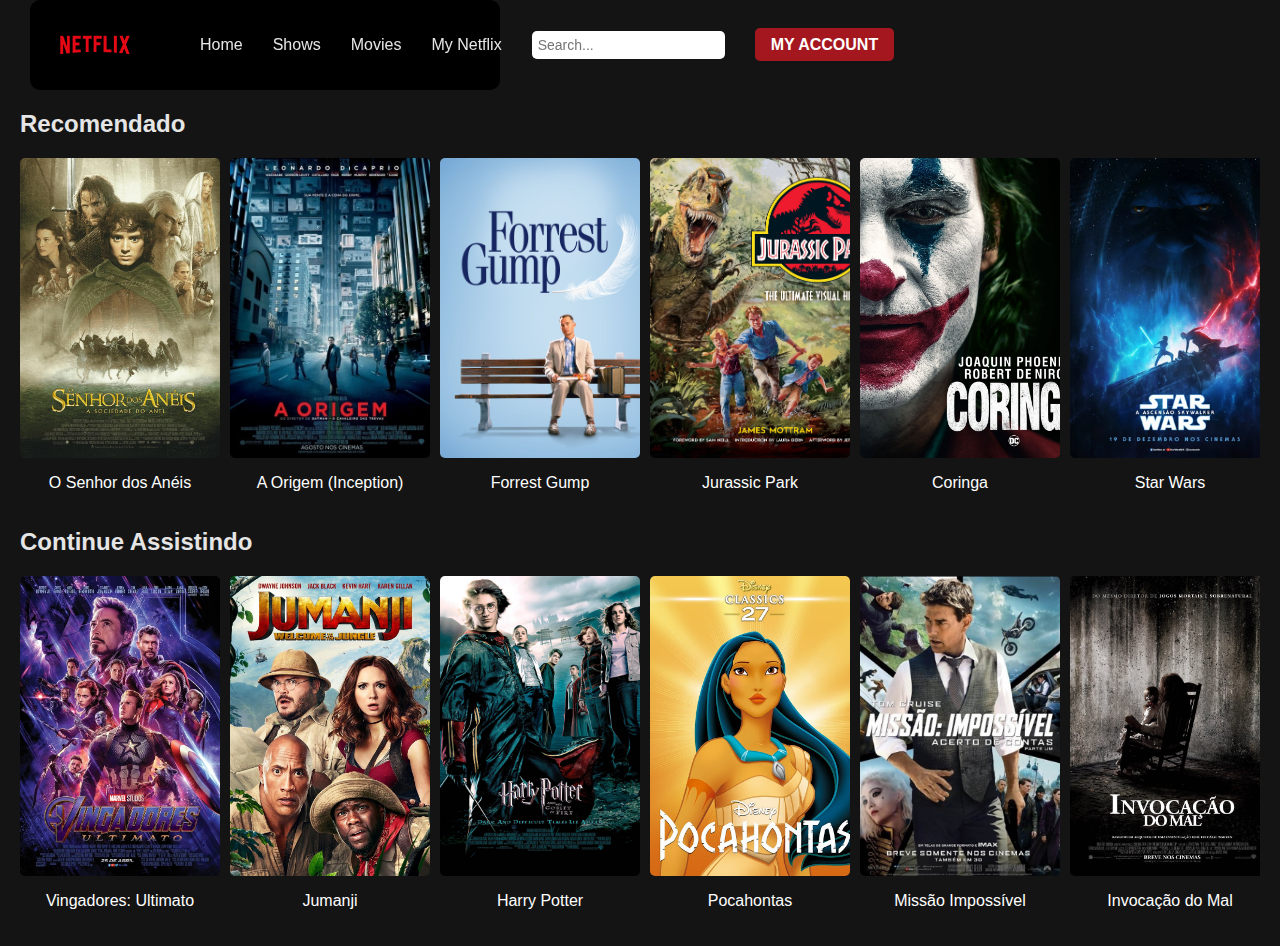
<file: index.html>
<!DOCTYPE html>
<html lang="pt-br">
<head>
  <meta charset="UTF-8">
  <meta name="viewport" content="width=device-width, initial-scale=1.0">
  <title>Netflix Clone</title>
  <link rel="stylesheet" href="styles.css">
</head>
<body>
  <header>
    <img src="imagens/logotipo-da-netflix.jpg" alt="Netflix Logo" class="logo">
    <nav>
      <ul class="nav-links">
        <li><a href="#">Home</a></li>
        <li><a href="#">Shows</a></li>
        <li><a href="#">Movies</a></li>
        <li><a href="#">My Netflix</a></li>
        <li>
          <input type="text" placeholder="Search..." id="search-bar">
        </li>
        <li>
          <a1 href="account.html" id="account-link" class="account-btn">My account</a1>
        </li>
      </ul>
    </nav>
    <header class="top-bar"></header>
  </header>

  <section class="carousel">
    <h2>Recomendado</h2>
    <div class="carousel-container" id="recommended-carousel">
      <div class="carousel-item" data-description="Um épico de fantasia sobre a luta entre bem e mal.">
        <div class="movie-image1"></div>
        <p>O Senhor dos Anéis</p>
      </div>
      <div class="carousel-item" data-description="Um ladrão de sonhos embarca numa missão para implantar uma ideia.">
        <div class="movie-image2"></div>
        <p>A Origem (Inception)</p>
      </div>
      <div class="carousel-item" data-description="Um romance épico que atravessa várias décadas e gerações.">
        <div class="movie-image3"></div>
        <p>Forrest Gump</p>
      </div>
      <div class="carousel-item" data-description="Uma aventura jurássica com dinossauros em um parque temático.">
        <div class="movie-image4"></div>
        <p>Jurassic Park</p>
      </div>
      <div class="carousel-item" data-description="A origem do icônico vilão dos quadrinhos.">
        <div class="movie-image5"></div>
        <p>Coringa</p>
      </div>
      <div class="carousel-item" data-description="Uma jornada pela história da galáxia em uma batalha entre a luz e a escuridão.">
        <div class="movie-image6"></div>
        <p>Star Wars</p>
      </div>
      <div class="carousel-item" data-description="História sobre uma garota que desafia as expectativas de sua família real.">
        <div class="movie-image7"></div>
        <p>Moana</p>
      </div>
      <div class="carousel-item" data-description="O super-herói aranha enfrenta novos desafios em Nova York.">
        <div class="movie-image8"></div>
        <p>Homem-Aranha</p>
      </div>
      <div class="carousel-item" data-description="Uma aventura mágica no mundo dos brinquedos.">
        <div class="movie-image9"></div>
        <p>Toy Story</p>
      </div>
      <div class="carousel-item" data-description="Um drama sobre a luta pela liberdade em uma sociedade opressiva.">
        <div class="movie-image10"></div>
        <p>Matrix</p>
      </div>
      <div class="carousel-item" data-description="Uma emocionante história de sobrevivência e amizade em uma prisão.">
        <div class="movie-image11"></div>
        <p>Um Sonho de Liberdade</p>
      </div>
      <div class="carousel-item" data-description="A história de um herói improvável que luta contra a opressão.">
        <div class="movie-image12"></div>
        <p>Gladiador</p>
      </div>
      <div class="carousel-item" data-description="Um grupo de super-heróis luta contra uma ameaça mundial.">
        <div class="movie-image13"></div>
        <p>Os Vingadores</p>
      </div>
      <div class="carousel-item" data-description="Uma jovem valente desafia tradições e segue seu coração.">
        <div class="movie-image14"></div>
        <p>Valente</p>
      </div>
      <div class="carousel-item" data-description="Uma aventura épica de uma jovem em busca de seu destino.">
        <div class="movie-image15"></div>
        <p>Mulan</p>
      </div>
    </div>
  </section>

  <section class="carousel">
    <h2>Continue Assistindo</h2>
    <div class="carousel-container" id="continue-watching-carousel">
      <div class="carousel-item" data-description="A épica batalha final entre os Vingadores e Thanos.">
        <div class="movie-image16"></div>
        <p>Vingadores: Ultimato</p>
      </div>
      <div class="carousel-item" data-description="Uma expedição ao coração da selva para encontrar uma criatura mítica.">
        <div class="movie-image17"></div>
        <p>Jumanji</p>
      </div>
      <div class="carousel-item" data-description="Um mundo de mágica e mistério em Hogwarts.">
        <div class="movie-image18"></div>
        <p>Harry Potter</p>
      </div>
      <div class="carousel-item" data-description="Uma jovem decide enfrentar seu destino em busca da salvação de seu povo.">
        <div class="movie-image19"></div>
        <p>Pocahontas</p>
      </div>
      <div class="carousel-item" data-description="Um espião retorna para enfrentar uma nova ameaça mundial.">
        <div class="movie-image20"></div>
        <p>Missão Impossível</p>
      </div>
      <div class="carousel-item" data-description="O passado assombra uma família em uma casa mal-assombrada.">
        <div class="movie-image21"></div>
        <p>Invocação do Mal</p>
      </div>
      <div class="carousel-item" data-description="Uma jornada pela mente de uma jovem e suas emoções.">
        <div class="movie-image22"></div>
        <p>Divertida Mente</p>
      </div>
    </div>
  </section>

  <script src="script.js"></script>
</body>
</html>
</file>
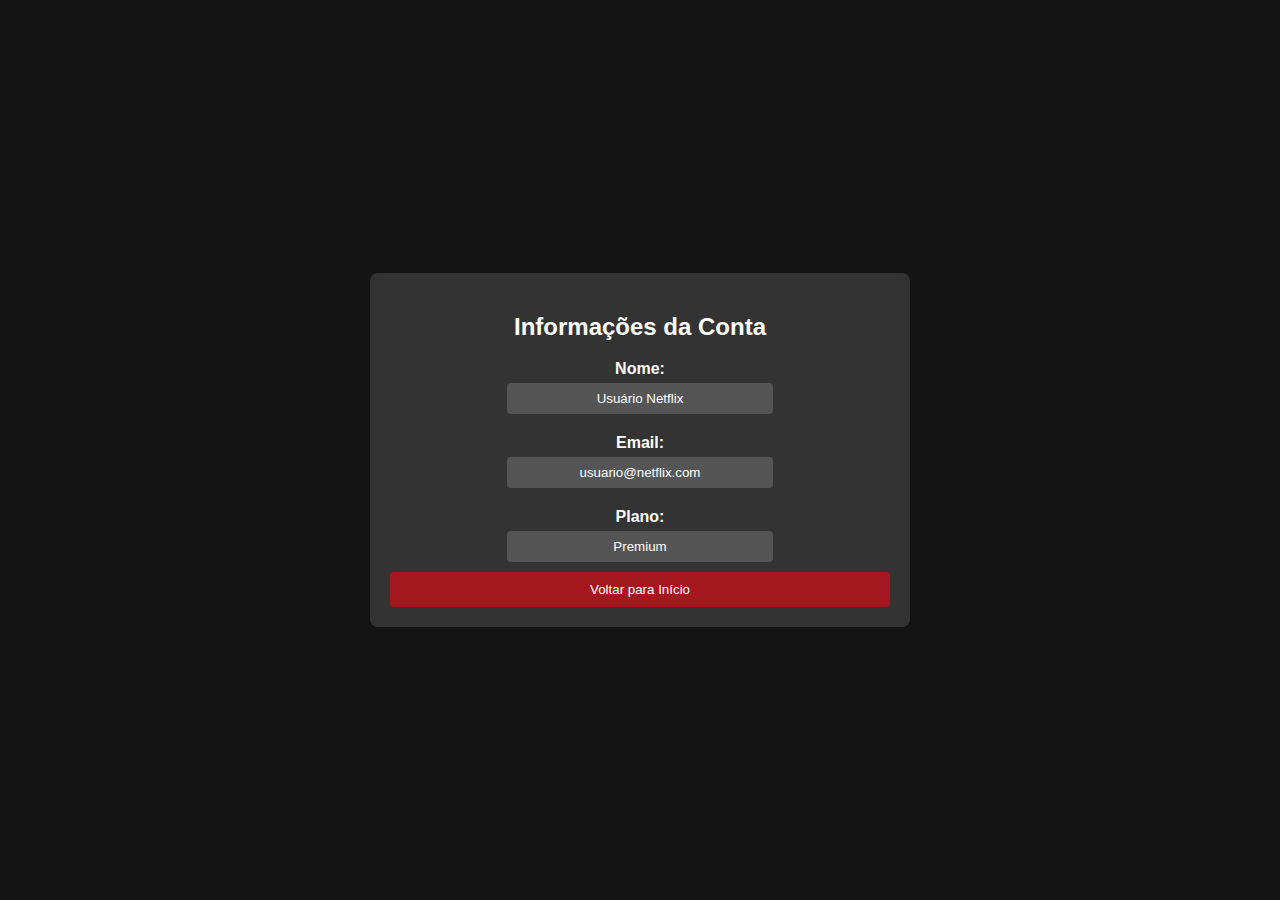
<file: account.html>
<!DOCTYPE html>
<html lang="pt-br">
<head>
  <meta charset="UTF-8">
  <meta name="viewport" content="width=device-width, initial-scale=1.0">
  <title>Minha Conta</title>
  <link rel="stylesheet" href="account.css">
</head>
<body>
  <div class="account-container">
    <h2>Informações da Conta</h2>
    <form>
      <label>Nome:</label>
      <input type="text" value="Usuário Netflix" readonly>

      <label>Email:</label>
      <input type="text" value="usuario@netflix.com" readonly>

      <label>Plano:</label>
      <input type="text" value="Premium" readonly>

      <!-- Botão de retorno que agora redireciona corretamente -->
      <button type="button" onclick="window.location.href='index.html'">Voltar para Início</button>
    </form>
  </div>
</body>
</html>
</file>
<file: styles.css>
body {
  margin: 0;
  background-color: #141414;
  color: white;
  font-family: Arial, sans-serif;
}

header {
  display: flex;
  align-items: center;
  padding: 15px 30px;
  background-color: #141414;
  position: sticky;
  top: 0;
  z-index: 10;
}

.logo {
  width: 100px;
  margin-left: 15px;
}
.top-bar{
  width: 32%;
  height: 60px;
  background-color: #000000;
  position: fixed;
  z-index: -1000;
  border-radius: 10px;
}
nav ul {
  display: flex;
  align-items: center;
  list-style: none;
  margin-left: auto;
}

.nav-links li {
  margin: 0 15px;
}

.nav-links a {
  color: #e5e5e5;
  text-decoration: none;
  font-size: 16px;
  transition: color 0.3s;
}

.nav-links a:hover {
  color: #a5171e;
}
.nav-links a1:hover {
  color: #fff;
}
.account-btn {
  padding: 8px 16px;
  background-color: #a5171e;
  color: white;
  border-radius: 5px;
  text-transform: uppercase;
  font-weight: bold;
  transition: background-color 0.3s;
}

.account-btn:hover {
  background-color: #681e22;
}

#search-bar {
  padding: 6px;
  border: none;
  border-radius: 5px;
  outline: none;
  font-size: 14px;
}

.carousel {
  margin: 20px;
}

.carousel h2 {
  color: #e5e5e5;
}

.carousel-container {
  display: flex;
  overflow-x: auto;
}

.carousel-item {
  min-width: 200px;
  margin-right: 10px;
  position: relative;
  text-align: center;
  color: #fff;
  cursor: pointer;
}

.movie-image1 {
  width: 100%;
  height: 300px;
  background-image: url(imagens/senhor\ dos\ aneis.jpg);
  background-size: cover;
  display: flex;
  align-items: center;
  justify-content: center;
  font-size: 14px;
  border-radius: 5px;
}
.movie-image2 {
  width: 100%;
  height: 300px;
  background-image: url(imagens/a\ origem.jpg);
  background-size: cover;
  display: flex;
  align-items: center;
  justify-content: center;
  font-size: 14px;
  border-radius: 5px;
}
.movie-image3 {
  width: 100%;
  height: 300px;
  background-image: url(imagens/forrest\ gump.jpg);
  background-size: cover;
  display: flex;
  align-items: center;
  justify-content: center;
  font-size: 14px;
  border-radius: 5px;
}
.movie-image4 {
  width: 100%;
  height: 300px;
  background-image: url(imagens/jurassic\ park.jpg);
  background-size: cover;
  display: flex;
  align-items: center;
  justify-content: center;
  font-size: 14px;
  border-radius: 5px;
}
.movie-image5 {
  width: 100%;
  height: 300px;
  background-image: url(imagens/coringa.jpg);
  background-size: cover;
  display: flex;
  align-items: center;
  justify-content: center;
  font-size: 14px;
  border-radius: 5px;
}
.movie-image6 {
  width: 100%;
  height: 300px;
  background-image: url(imagens/star\ wars.webp);
  background-size: cover;
  display: flex;
  align-items: center;
  justify-content: center;
  font-size: 14px;
  border-radius: 5px;
}
.movie-image7 {
  width: 100%;
  height: 300px;
  background-image: url(imagens/Moana_-_Um_Mar_de_Aventuras.webp);
  background-size: cover;
  display: flex;
  align-items: center;
  justify-content: center;
  font-size: 14px;
  border-radius: 5px;
}
.movie-image8 {
  width: 100%;
  height: 300px;
  background-image: url(imagens/Homem_Aranha_1.webp);
  background-size: cover;
  display: flex;
  align-items: center;
  justify-content: center;
  font-size: 14px;
  border-radius: 5px;
}
.movie-image9 {
  width: 100%;
  height: 300px;
  background-image: url(imagens/Toy_Story_1995.jpg);
  background-size: cover;
  display: flex;
  align-items: center;
  justify-content: center;
  font-size: 14px;
  border-radius: 5px;
}
.movie-image10 {
  width: 100%;
  height: 300px;
  background-image: url(imagens/matrix.jpg);
  background-size: cover;
  display: flex;
  align-items: center;
  justify-content: center;
  font-size: 14px;
  border-radius: 5px;
}
.movie-image11 {
  width: 100%;
  height: 300px;
  background-image: url(imagens/sonho\ de\ liberdade.webp);
  background-size: cover;
  display: flex;
  align-items: center;
  justify-content: center;
  font-size: 14px;
  border-radius: 5px;
}
.movie-image12 {
  width: 100%;
  height: 300px;
  background-image: url(imagens/GladiadorPoster.jpg);
  background-size: cover;
  display: flex;
  align-items: center;
  justify-content: center;
  font-size: 14px;
  border-radius: 5px;
}
.movie-image13 {
  width: 100%;
  height: 300px;
  background-image: url(imagens/vingadores.jpg);
  background-size: cover;
  display: flex;
  align-items: center;
  justify-content: center;
  font-size: 14px;
  border-radius: 5px;
}
.movie-image14 {
  width: 100%;
  height: 300px;
  background-image: url(imagens/valente.jpeg);
  background-size: cover;
  display: flex;
  align-items: center;
  justify-content: center;
  font-size: 14px;
  border-radius: 5px;
}
.movie-image15 {
  width: 100%;
  height: 300px;
  background-image: url(imagens/mulan2_.jpg);
  background-size: cover;
  display: flex;
  align-items: center;
  justify-content: center;
  font-size: 14px;
  border-radius: 5px;
}
.movie-image16 {
  width: 100%;
  height: 300px;
  background-image: url(imagens/ultimato.jpg);
  background-size: cover;
  display: flex;
  align-items: center;
  justify-content: center;
  font-size: 14px;
  border-radius: 5px;
}
.movie-image17 {
  width: 100%;
  height: 300px;
  background-image: url(imagens/jumanji.jpg);
  background-size: cover;
  display: flex;
  align-items: center;
  justify-content: center;
  font-size: 14px;
  border-radius: 5px;
}
.movie-image18 {
  width: 100%;
  height: 300px;
  background-image: url(imagens/harry\ potter.jpg);
  background-size: cover;
  display: flex;
  align-items: center;
  justify-content: center;
  font-size: 14px;
  border-radius: 5px;
}
.movie-image19 {
  width: 100%;
  height: 300px;
  background-image: url(imagens/pocahontas.jpg);
  background-size: cover;
  display: flex;
  align-items: center;
  justify-content: center;
  font-size: 14px;
  border-radius: 5px;
}
.movie-image20 {
  width: 100%;
  height: 300px;
  background-image: url(imagens/missão\ impossivel.jpg);
  background-size: cover;
  display: flex;
  align-items: center;
  justify-content: center;
  font-size: 14px;
  border-radius: 5px;
}
.movie-image21 {
  width: 100%;
  height: 300px;
  background-image: url(imagens/invocação\ do\ mal.jpg);
  background-size: cover;
  display: flex;
  align-items: center;
  justify-content: center;
  font-size: 14px;
  border-radius: 5px;
}
.movie-image22 {
  width: 100%;
  height: 300px;
  background-image: url(imagens/divertida-mente-poster-painel-camundongo-718x1024.webp);
  background-size: cover;
  display: flex;
  align-items: center;
  justify-content: center;
  font-size: 14px;
  border-radius: 5px;
}

.carousel-item:hover::after {
  content: attr(data-description);
  position: absolute;
  top: 0;
  left: 0;
  width: 100%;
  height: 100%;
  background-color: rgba(0, 0, 0, 0.8);
  display: flex;
  align-items: center;
  justify-content: center;
  padding: 10px;
  border-radius: 5px;
  text-align: center;
  font-size: 16px;
}

.carousel-container {
  display: flex;
  overflow-x: auto;
  scroll-behavior: smooth;
}

@keyframes scroll-right {
  from {
    transform: translateX(0);
  }
  to {
    transform: translateX(-50%);
  }
}
.carousel-container::-webkit-scrollbar {
  display: none;
}
</file>
<file: account.css>
body {
    background-color: #141414;
    color: white;
    font-family: Arial, sans-serif;
    display: flex;
    align-items: center;
    justify-content: center;
    height: 100vh;
    margin: 0;
  }
  
  .account-container {
    background-color: #333;
    padding: 20px;
    border-radius: 8px;
    width: 500px;
    text-align: center;
  }
  
  form label {
    display: block;
    margin-top: 10px;
    font-weight: bold;
  }
  
  form input {
    width: 50%;
    padding: 8px;
    margin-top: 5px;
    margin-bottom: 10px;
    background-color: #555;
    color: white;
    border: none;
    border-radius: 4px;
    text-align: center;
  }
  
  button {
    padding: 10px;
    width: 100%;
  background-color: #a5171e;
    color: white;
    border: none;
    border-radius: 4px;
    cursor: pointer;
  }
  
  button:hover {
    background-color: #681e22;
  }
</file>
